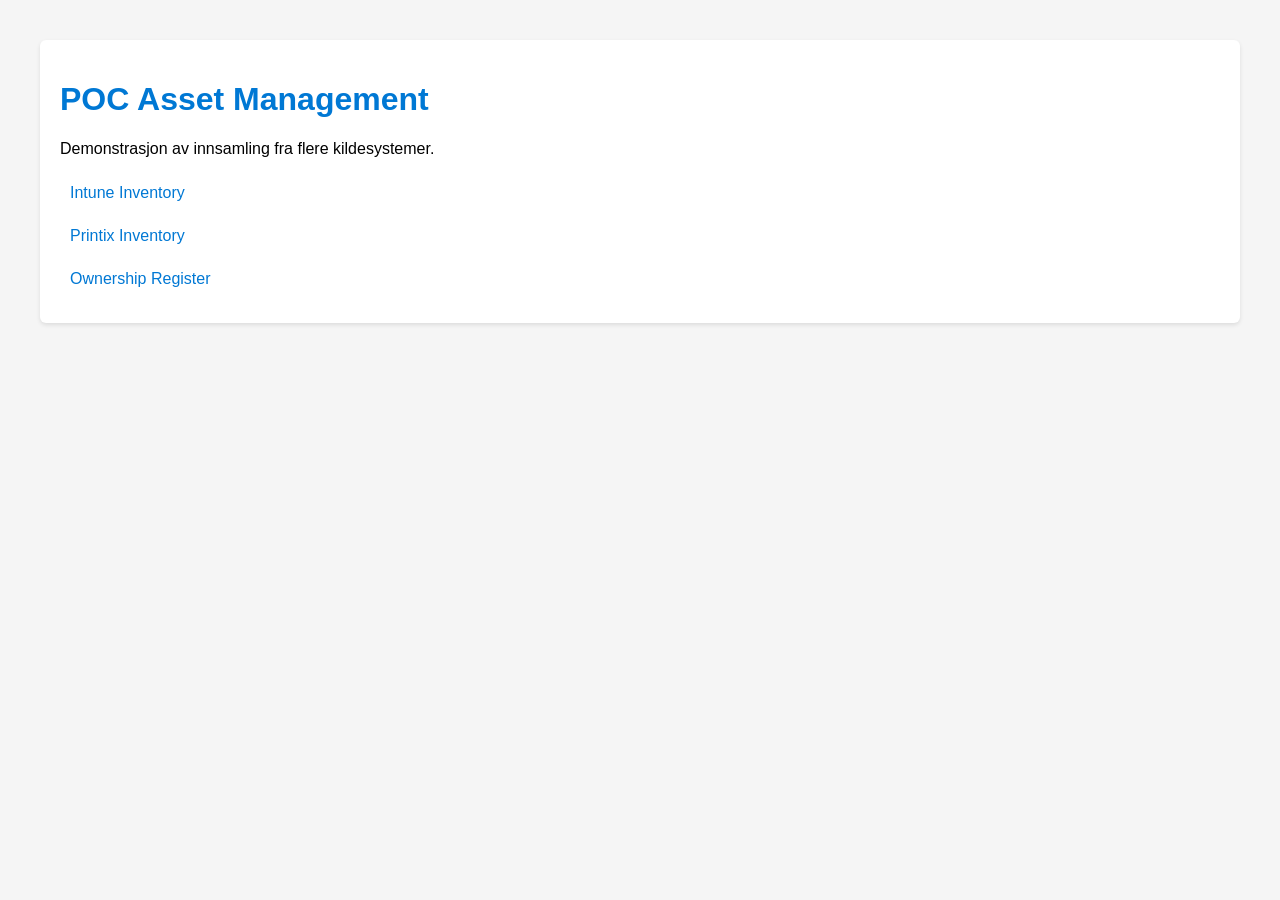
<file: index.html>
<!DOCTYPE html>
<html lang="no">

<head>
    <meta charset="UTF-8">
    <title>POC Asset Management</title>

    <link rel="stylesheet" href="css/style.css">
</head>

<body>

    <div class="card">

        <h1>POC Asset Management</h1>

        <p>Demonstrasjon av innsamling fra flere kildesystemer.</p>

        <a href="intune.html">Intune Inventory</a>

        <a href="printix.html">Printix Inventory</a>

        <a href="ownership.html">Ownership Register</a>

    </div>

</body>

</html>
</file>
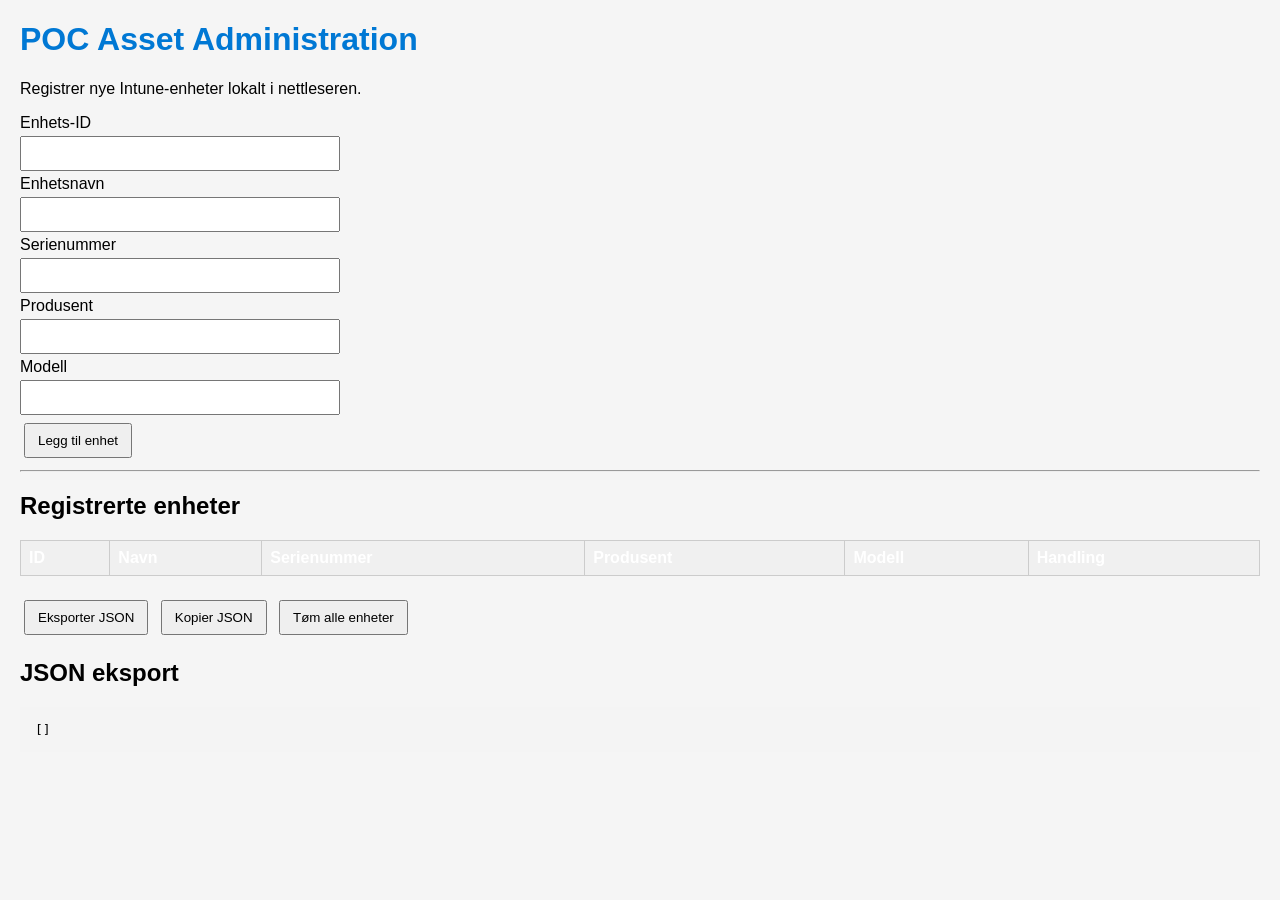
<file: admin.html>
<!DOCTYPE html>
<html lang="no">
<head>
<meta charset="UTF-8">
<meta name="viewport" content="width=device-width, initial-scale=1.0">
<title>POC Asset Administration</title>

<link rel="stylesheet" href="css/style.css">

<style>
body {
    font-family: Arial, sans-serif;
    margin: 20px;
}

input {
    padding: 8px;
    margin: 4px 0;
    width: 300px;
}

button {
    padding: 8px 12px;
    margin: 4px;
    cursor: pointer;
}

table {
    width: 100%;
    border-collapse: collapse;
    margin-top: 20px;
}

th, td {
    border: 1px solid #ccc;
    padding: 8px;
}

th {
    background-color: #f0f0f0;
}

pre {
    background: #f4f4f4;
    padding: 15px;
    overflow: auto;
    max-height: 400px;
}

.actions {
    margin-top: 20px;
}
</style>

</head>

<body>

<h1>POC Asset Administration</h1>

<p>Registrer nye Intune-enheter lokalt i nettleseren.</p>

<form id="deviceForm">

    <div>
        <label>Enhets-ID</label><br>
        <input type="text" id="deviceId" required>
    </div>

    <div>
        <label>Enhetsnavn</label><br>
        <input type="text" id="deviceName" required>
    </div>

    <div>
        <label>Serienummer</label><br>
        <input type="text" id="serialNumber">
    </div>

    <div>
        <label>Produsent</label><br>
        <input type="text" id="manufacturer">
    </div>

    <div>
        <label>Modell</label><br>
        <input type="text" id="model">
    </div>

    <button type="submit">
        Legg til enhet
    </button>

</form>

<hr>

<h2>Registrerte enheter</h2>

<table>

<thead>
<tr>
    <th>ID</th>
    <th>Navn</th>
    <th>Serienummer</th>
    <th>Produsent</th>
    <th>Modell</th>
    <th>Handling</th>
</tr>
</thead>

<tbody id="deviceTable">
</tbody>

</table>

<div class="actions">

    <button onclick="exportJson()">
        Eksporter JSON
    </button>

    <button onclick="copyJson()">
        Kopier JSON
    </button>

    <button onclick="clearAll()">
        Tøm alle enheter
    </button>

</div>

<h2>JSON eksport</h2>

<pre id="jsonOutput"></pre>

<script>

let devices =
    JSON.parse(localStorage.getItem("intuneDevices"))
    || [];

renderTable();

document.getElementById("deviceForm")
.addEventListener("submit", function(e) {

    e.preventDefault();

    const device = {

        deviceId:
            document.getElementById("deviceId").value,

        deviceName:
            document.getElementById("deviceName").value,

        serialNumber:
            document.getElementById("serialNumber").value,

        manufacturer:
            document.getElementById("manufacturer").value,

        model:
            document.getElementById("model").value,

        lastSeen:
            new Date().toISOString()

    };

    devices.push(device);

    saveDevices();

    document.getElementById("deviceForm").reset();

    renderTable();

});

function saveDevices() {

    localStorage.setItem(
        "intuneDevices",
        JSON.stringify(devices)
    );

}

function renderTable() {

    const table =
        document.getElementById("deviceTable");

    table.innerHTML = "";

    devices.forEach((device,index) => {

        let row = `
        <tr>
            <td>${device.deviceId}</td>
            <td>${device.deviceName}</td>
            <td>${device.serialNumber}</td>
            <td>${device.manufacturer}</td>
            <td>${device.model}</td>
            <td>
                <button onclick="deleteDevice(${index})">
                    Slett
                </button>
            </td>
        </tr>
        `;

        table.innerHTML += row;

    });

}

function deleteDevice(index) {

    if(confirm("Slette enheten?")) {

        devices.splice(index,1);

        saveDevices();

        renderTable();

        exportJson();

    }

}

function exportJson() {

    document.getElementById("jsonOutput")
        .textContent =
        JSON.stringify(devices,null,2);

}

function copyJson() {

    const text =
        document.getElementById("jsonOutput")
        .textContent;

    navigator.clipboard.writeText(text);

    alert("JSON kopiert til utklippstavlen");

}

function clearAll() {

    if(confirm("Tømme alle enheter?")) {

        devices = [];

        saveDevices();

        renderTable();

        exportJson();

    }

}

exportJson();

</script>

</body>
</html>
</file>
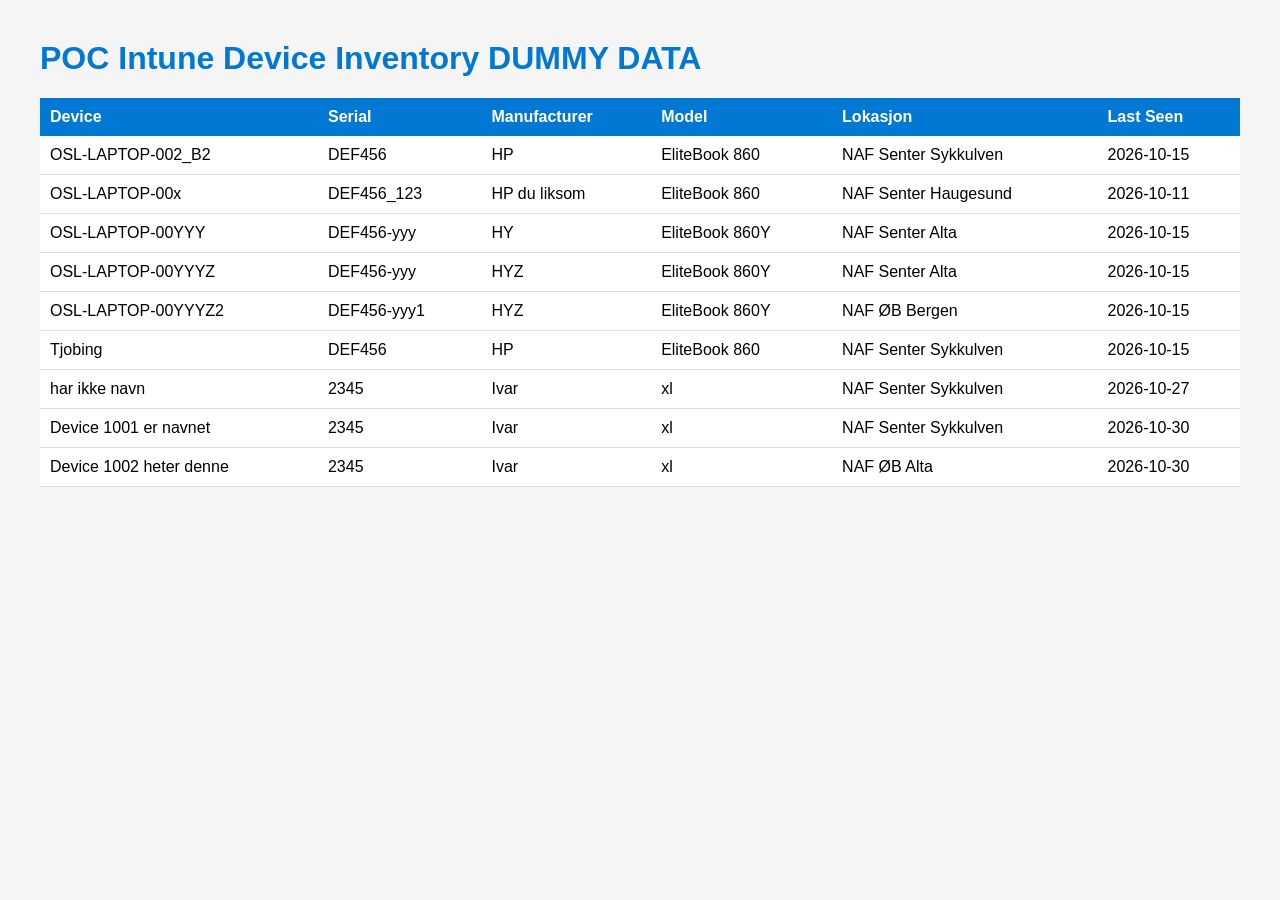
<file: intune.html>
<!DOCTYPE html>
<html lang="no">

<head>
    <meta charset="UTF-8">
    <title>Intune Inventory</title>
    <link rel="stylesheet" href="css/style.css">
</head>

<body>

<h1>POC Intune Device Inventory DUMMY DATA</h1>

<table id="devices"></table>

<script>

fetch('data/intune.json')
.then(response => response.json())
.then(data => {

    let html = `
    <tr>
        <th>Device</th>
        <th>Serial</th>
        <th>Manufacturer</th>
        <th>Model</th>
        <th>Lokasjon</th>
        <th>Last Seen</th>
    </tr>`;

    data.forEach(device => {

        html += `
        <tr>
            <td>${device.deviceName}</td>
            <td>${device.serialNumber}</td>
            <td>${device.manufacturer}</td>
            <td>${device.model}</td>
            <td>${device.lokasjon}</td>
            <td>${device.lastSeen}</td>
        </tr>`;
    });

    document.getElementById("devices").innerHTML = html;
});

</script>

</body>
</html>
</file>
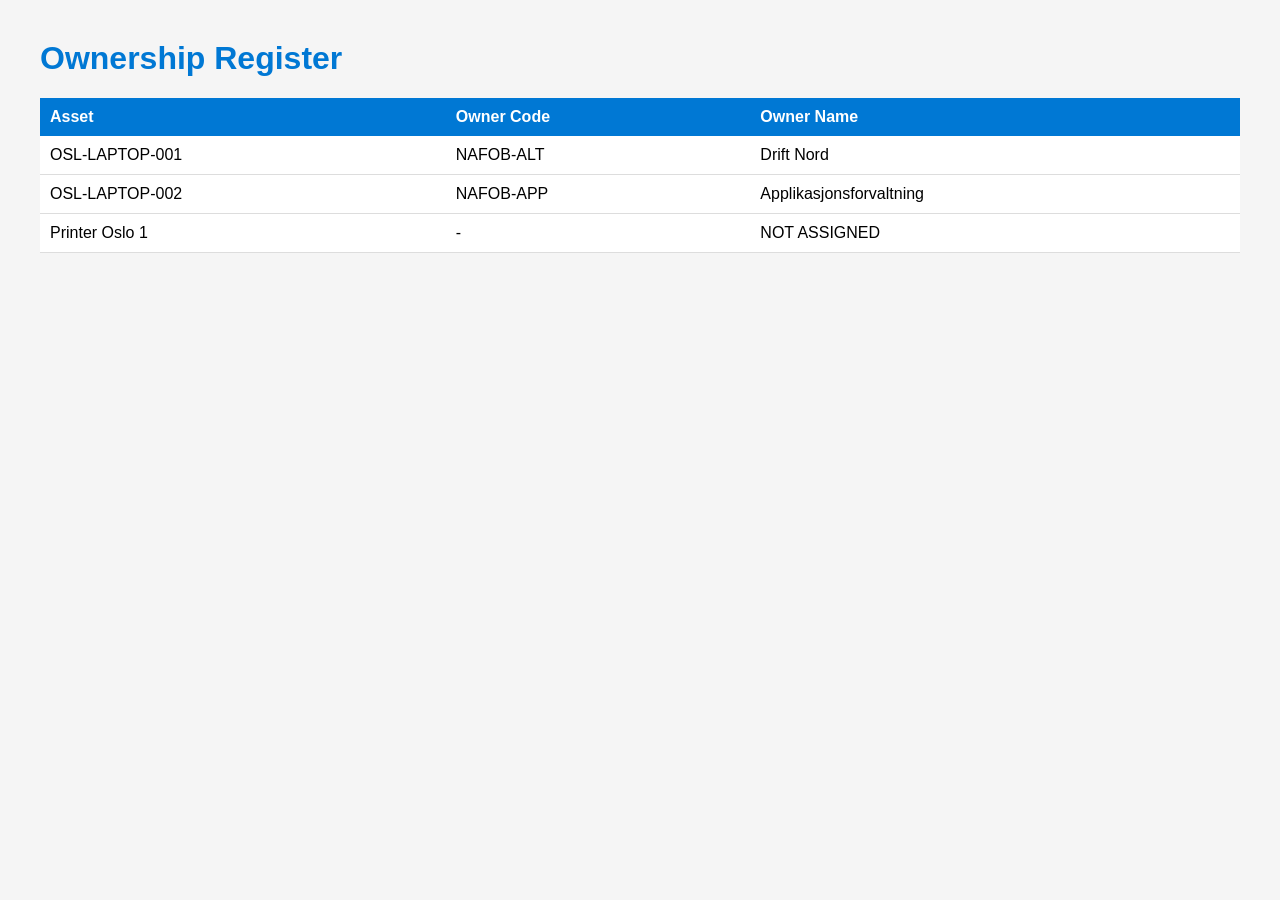
<file: ownership.html>
<!DOCTYPE html>
<html>
<head>
    <meta charset="UTF-8">
    <title>Ownership Register</title>
    <link rel="stylesheet" href="css/style.css">
</head>
<body>

<h1>Ownership Register</h1>

<table id="owners"></table>

<script>

fetch('data/ownership.json')
.then(response => response.json())
.then(data => {

    let html = `
    <tr>
        <th>Asset</th>
        <th>Owner Code</th>
        <th>Owner Name</th>
    </tr>`;

    data.forEach(item => {

        let ownerName = item.ownerName || "NOT ASSIGNED";
        let ownerCode = item.ownerCode || "-";

        html += `
        <tr>
            <td>${item.assetName}</td>
            <td>${ownerCode}</td>
            <td>${ownerName}</td>
        </tr>`;
    });

    document.getElementById("owners").innerHTML = html;
});

</script>

</body>
</html>
</file>
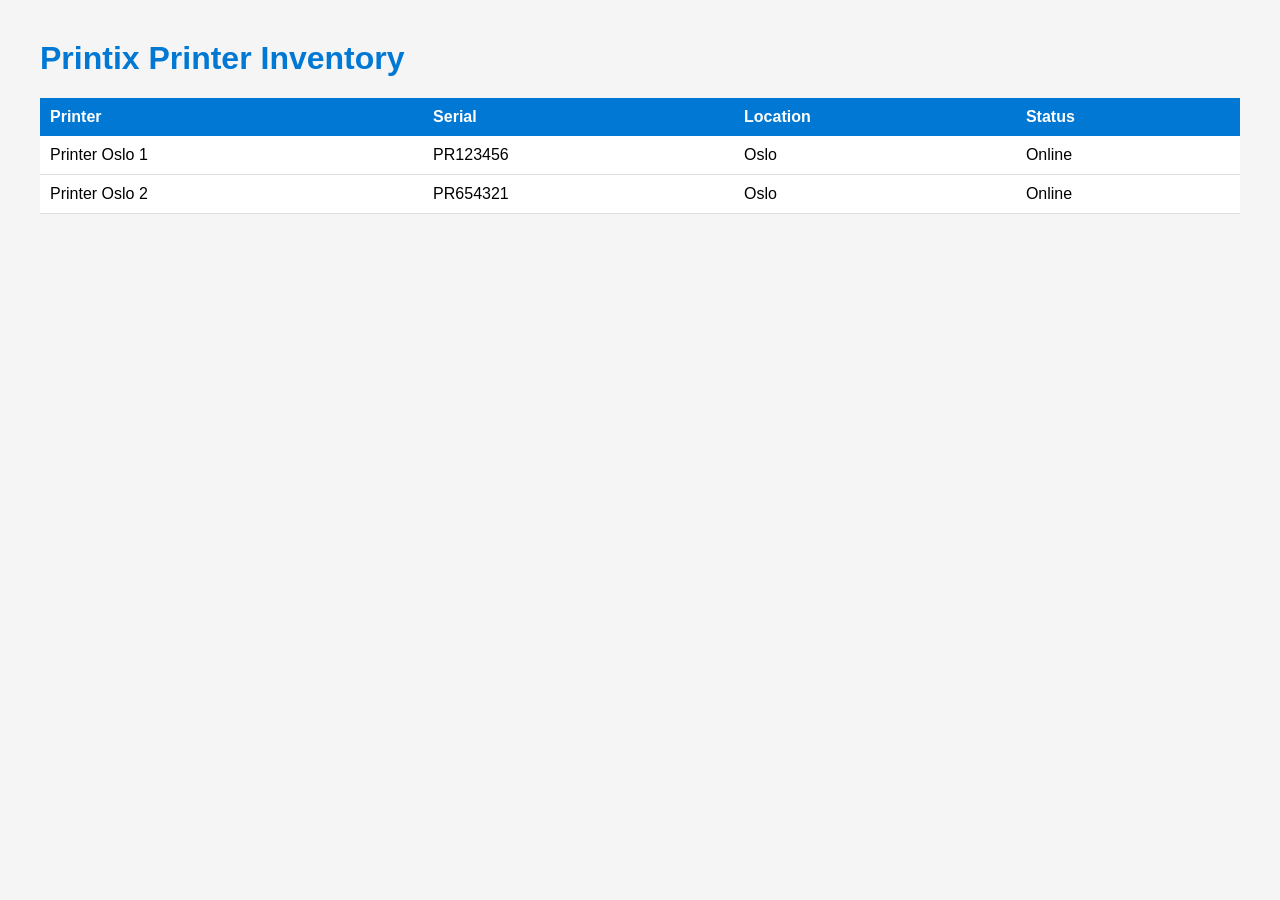
<file: printix.html>
<!DOCTYPE html>
<html>
<head>
    <meta charset="UTF-8">
    <title>Ownership Register</title>
    <link rel="stylesheet" href="css/style.css">
</head>
<body>

<h1>Printix Printer Inventory</h1>

<table id="printers"></table>

<script>

fetch('data/printix.json')
.then(response => response.json())
.then(data => {

    let html = `
    <tr>
        <th>Printer</th>
        <th>Serial</th>
        <th>Location</th>
        <th>Status</th>
    </tr>`;

    data.forEach(printer => {

        html += `
        <tr>
            <td>${printer.printerName}</td>
            <td>${printer.serialNumber}</td>
            <td>${printer.location}</td>
            <td>${printer.status}</td>
        </tr>`;
    });

    document.getElementById("printers").innerHTML = html;
});

</script>

</body>
</html>
</file>
<file: css/style.css>
body {
    font-family: Segoe UI, Arial, sans-serif;
    margin: 40px;
    background: #f5f5f5;
}

h1 {
    color: #0078d4;
}

.card {
    background: white;
    padding: 20px;
    margin-bottom: 20px;
    border-radius: 6px;
    box-shadow: 0 2px 4px rgba(0,0,0,.1);
}

table {
    width: 100%;
    border-collapse: collapse;
    background: white;
}

th {
    background: #0078d4;
    color: white;
    text-align: left;
    padding: 10px;
}

td {
    padding: 10px;
    border-bottom: 1px solid #ddd;
}

a {
    display: block;
    padding: 10px;
    margin: 5px 0;
    color: #0078d4;
    text-decoration: none;
}

a:hover {
    text-decoration: underline;
}
</file>
